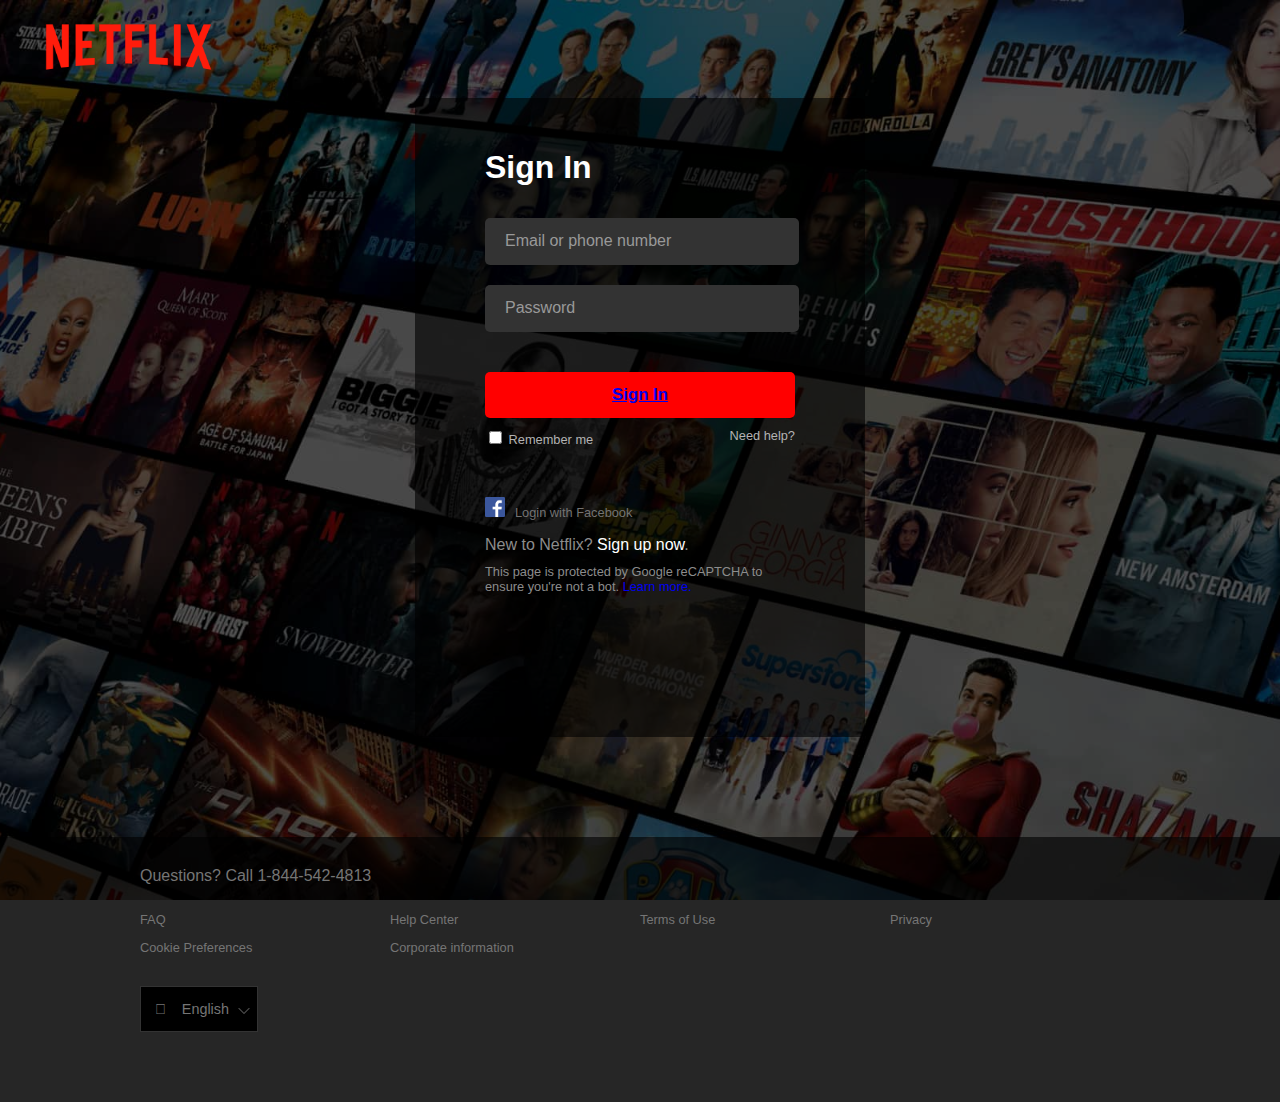
<file: signin.html>
<!DOCTYPE html>
<html lang="en">
<head>
    <meta charset="UTF-8">
    <meta http-equiv="X-UA-Compatible" content="IE=edge">
    <meta name="viewport" content="width=device-width, initial-scale=1.0">
    <link rel="stylesheet" href="https://cdnjs.cloudflare.com/ajax/libs/font-awesome/5.15.3/css/all.min.css" integrity="sha512-iBBXm8fW90+nuLcSKlbmrPcLa0OT92xO1BIsZ+ywDWZCvqsWgccV3gFoRBv0z+8dLJgyAHIhR35VZc2oM/gI1w==" crossorigin="anonymous" />
    <link rel="stylesheet" href="assets/css/style1.css">
    <link rel="icon" href="assets/img/logo.png">
    <title>Netflix</title>
    
</head>
<body>
    <div class="upper">
        <div class="logo">
            <a href="#">
                <img src="assets/img/Netflix-Logo.png" class="img-logo"/>
            </a>
        </div>
        <div class="login-div">
            <form class="login">
                <h1>Sign In</h1>
                <div class="input-text">
                    <input type="text" id="inputEmail" name="email" placeholder="Email or phone number" onfocus="inputOnFocus(this)" onblur="inputOnBlur(this)"/>
                    <div class="warning-input" id="warningEmail">
                        Please enter a valid email or phone number.
                    </div>
                </div>
                
                <div class="input-text">
                    <input type="password" id="inputPassword" name="password" placeholder="Password" onfocus="inputOnFocus(this)" onblur="inputOnBlur(this)"/>
                    <div class="warning-input" id="warningPassword">
                        Your password must contain between 4 and 60 characters.
                    </div>
                </div>
                <button class="signin-button">
                    <a href="profilepage.html">Sign In</a>
                </button>
                <div class="remember-flex">
                    <div>
                        <input type="checkbox">
                        <label class="color_text">Remember me</label>
                    </div>
                    <div class="help">
                        <a class="color_text" href="#">Need help?</a>
                    </div>
                </div>
                <div class="login-face">
                    <img src="assets/img/fb-icon.png" height="20"/><a href="#" class="color_link log_face">Login with Facebook</a>
                </div>
                <div class="new-members">
                    New to Netflix? <a href="#" class="signup-link">Sign up now</a>.
                </div>
                <div class="protection color_link help">
                    This page is protected by Google reCAPTCHA to ensure you're not a bot. <a href="#">Learn more.</a>
                </div>
            </form>
        </div>
    </div>
    <div class="bottom">
        <div class="bottom-width">
            Questions? Call <a href="tel:1-844-542-4813" class="tel-link">1-844-542-4813</a>
            <div>
                <ul class="bottom-flex">
                    <li class="list-bottom">
                        <a href="#" class="link-bottom">
                            FAQ
                        </a>
                    </li>
                    <li class="list-bottom">
                        <a href="#" class="link-bottom">
                            Help Center
                        </a>
                    </li>
                    <li class="list-bottom">
                        <a href="#" class="link-bottom">
                            Terms of Use
                        </a>
                    </li>
                    <li class="list-bottom">
                        <a href="#" class="link-bottom">
                            Privacy
                        </a>
                    </li>
                    <li class="list-bottom">
                        <a href="#" class="link-bottom">
                            Cookie Preferences
                        </a>
                    </li>
                    <li class="list-bottom">
                        <a href="#" class="link-bottom">
                            Corporate information
                        </a>
                    </li>
                </ul>
            </div>
            <div>
                <select class="fa select-language">
                    <option> &#xf0ac; &nbsp;&nbsp;&nbsp;English</option>
                    <option> &#xf0ac; &nbsp;&nbsp;&nbsp;Fran&ccedil;ais</option>
                </select>
            </div>
        </div>
    </div>
    <!-- <script src="assets/js/script1.js"></script> -->
</body>
</html>
</file>
<file: assets/css/style1.css>
body{
    margin: 0;
    padding: 0;
    background: url("../img/background.jpg") no-repeat center center fixed; 
    -webkit-background-size: cover;
    -moz-background-size: cover;
    -o-background-size: cover;
    background-size: cover;
    font-family: 'Helvetica Neue',Helvetica,Arial,sans-serif;
}

.img-logo{
    height: 94px;
    margin-left: 45px;
}

.upper{
    background-color: rgba(0, 0, 0, 0.6);
    padding-bottom: 100px;
}

.bottom{
    background-color: rgba(0, 0, 0, 0.85);
    color: #757575;
    
}

.bottom-width{
    max-width: 1000px;
    margin: 0 auto;
    padding: 30px;
}

.bottom-flex{
    display: flex;
    flex-wrap: wrap;
    padding: 15px 0 0 0;
    margin-block-start: 0;
    margin-block-end: 0;
}

.bottom-flex li{
    list-style: none;
}

.list-bottom{
    width: 25%;
    margin-top: 10px;
}

.link-bottom{
    text-decoration: none;
    color: #757575;
    font-size: 0.8rem;
}

.link-bottom:hover{
    text-decoration: underline;
    
}

.login{
    margin: 0 auto;
    width: 310px;
    background-color: rgba(0, 0, 0, 0.6);
    border-radius: 5px;
    padding: 30px 70px 143px 70px;
}

.login h1{
    color: white;
    padding-bottom: 10px;
}

.input-text{
    margin-bottom: 20px;
}

.input-text input{
    width: 100%;
    height: 45px;
    background-color: #333;
    color: white;
    border-radius:5px;
    border: none;
    outline: transparent;
    text-indent: 18px;
}

.input-text input::-webkit-input-placeholder {
    font-size: 1rem;
    color: #999;
}

.input-text input::-moz-placeholder {
    font-size: 1rem;
    color: #999;
    text-indent: 40px;
}

.signin-button{
    margin-top: 20px;
    width: 100%;
    padding: 13px;
    border-radius: 5px;
    background-color: red;
    color:white;
    border:none;
    font-weight: bold;
    font-size: 1.05rem;
    cursor: pointer;
}

.remember-flex{
    display: flex;
    justify-content: space-between;
    margin-top: 10px;
    font-size: 0.8rem;
}

.color_text{
    color: #b3b3b3;
}

.color_link{
    color: #737373;
}

.signup-link{
    color: white;
    text-decoration: none;
}

.warning-input{
    display: none;
    color:#e87c03;
    margin-top: 0;
    font-size: 0.8rem;
    margin-top: 6px;
}

.signup-link:hover{
    text-decoration: underline;
}

.face_icon{
    color: #3b5998;
    margin-right: 6px;
    font-size: 20px;
}

.log_face{
    text-decoration: none;
    margin-left: 10px;
    font-size: 0.8rem;
}

.login-face{
    margin: 50px 0 15px 0;
    vertical-align: middle;
    color: #8c8c8c;
}

.new-members{
    margin-bottom: 10px;
    color: #8c8c8c;
}

.help a{
    text-decoration: none;
}
.help a:hover{
    text-decoration: underline;
}

.protection{
    font-size: 0.8rem;
    color: #8c8c8c;
}

.protection a{
    text-decoration: none;
}

.protection a:hover{
    text-decoration: underline;
}

.tel-link{
    text-decoration: none;
    color: #757575;
}

.tel-link:hover{
    text-decoration: underline;
}

.select-language{
    -webkit-appearance: none;
    -moz-appearance: none;
    background: url("[data-uri]");
    background-size: 12px;
    background-position-x: calc(100% - 7px);
    background-position-y: calc(100% - 14px);
    background-repeat: no-repeat;
    background-color: #000;
    color:#757575;
    padding: 14px 20px 14px 14px;
    margin: 30px 0 40px 0;
    font-size: 0.9rem;
    min-height: 40px;
    border: 1px solid #333;
}

.select-language option{
    padding-left: 10px; 
}

@media screen and (max-width: 740px){
    body{
        background: black;
    }

    .img-logo {
        margin-left: 22px;
    }

    .login{
        padding: 0 10px 0 10px;
        width: 100%;
    }

    .login-div{
        width: 90%;
        margin: 0 auto;
    }

    .bottom {
        border-top: 1px solid #737373;
    }

    .upper{
        padding-bottom: 93px;
    }

    .list-bottom{
        width: 33%;
    }
}

@media screen and (max-width: 500px){
    .list-bottom{
        width: 50%;
    }
}
</file>
